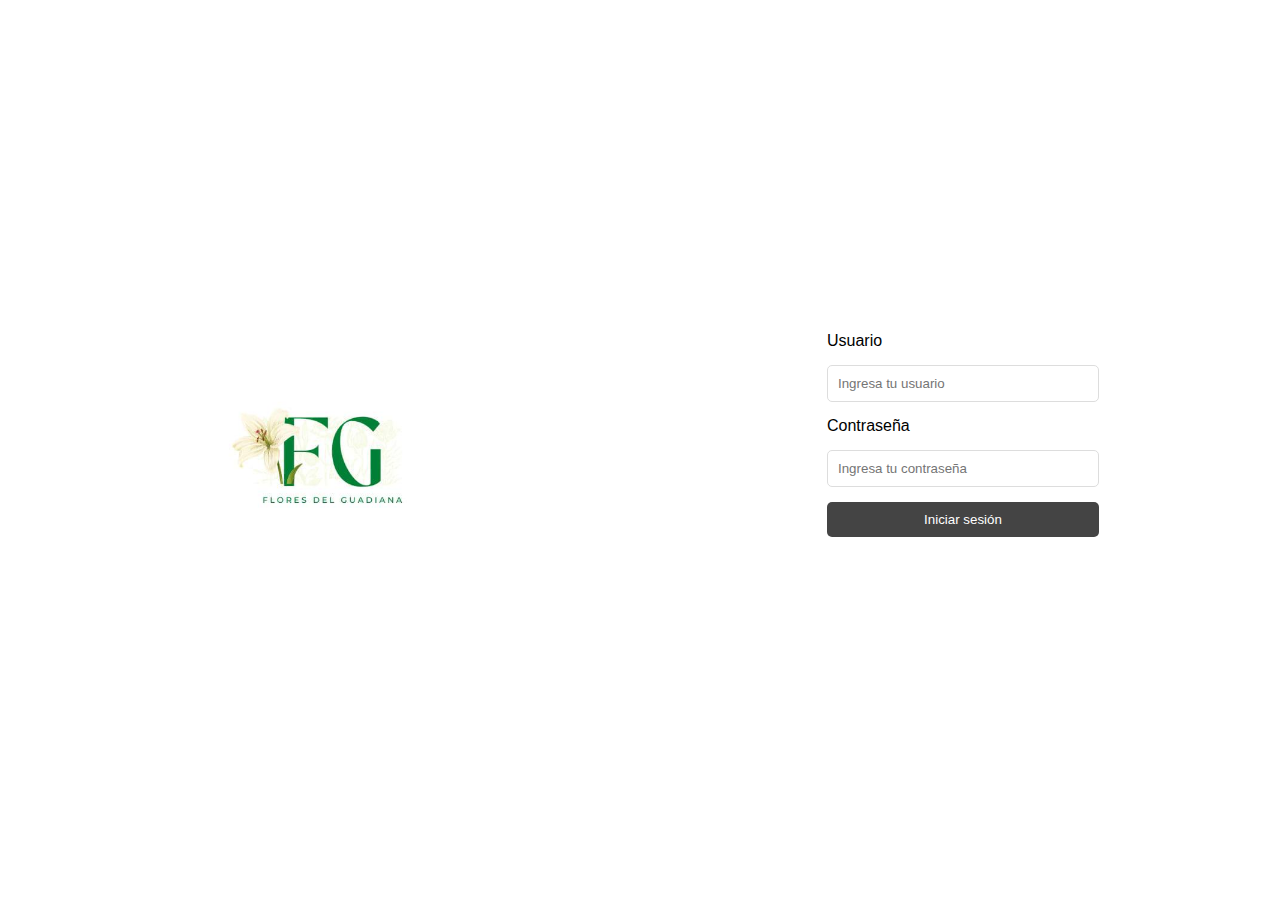
<file: front/inicio/index.html>
<!DOCTYPE html>
<html lang="es">
<head>
    <meta charset="UTF-8">
    <title>Flores del Guadiana - Login</title>
    <style>
        body {
            display: flex;
            justify-content: space-around;
            align-items: center;
            height: 100vh;
            font-family: sans-serif;
            background-color: #fff;
        }
        .logo {
            width: 300px;
        }
        .form-container {
            display: flex;
            flex-direction: column;
            gap: 15px;
        }
        input {
            padding: 10px;
            border: 1px solid #ddd;
            border-radius: 5px;
            width: 250px;
        }
        button {
            padding: 10px;
            background-color: #444;
            color: white;
            border: none;
            border-radius: 5px;
            cursor: pointer;
        }
        button:hover {
            background-color: #666;
        }
    </style>
</head>
<body>
    <div>
        <img src="../images/logo.png" alt="Logo" class="logo">
    </div>
    <div class="form-container">
        <label for="usuario">Usuario</label>
        <input type="text" id="usuario" placeholder="Ingresa tu usuario">
        
        <label for="contrasena">Contraseña</label>
        <input type="password" id="contrasena" placeholder="Ingresa tu contraseña">
        
        <button onclick="iniciarSesion()">Iniciar sesión</button>
        <p id="mensaje" style="color: red;"></p>
    </div>

    <script>
        async function iniciarSesion() {
            const usuario = document.getElementById('usuario').value.trim();
            const contrasena = document.getElementById('contrasena').value.trim();
            const mensaje = document.getElementById('mensaje');

            if (!usuario || !contrasena) {
                mensaje.textContent = "Por favor completa ambos campos.";
                return;
            }

            try {
                const formData = new FormData();
                formData.append('usuario', usuario);
                formData.append('contrasena', contrasena);

                const response = await fetch('http://127.0.0.1/floreria/apiinicio.php?accion=buscar_usuario', {
                    method: 'POST',
                    body: formData
                });

                const data = await response.json();

                if (data.status === "ok") {
                    mensaje.style.color = 'green';
                    mensaje.textContent = "Inicio de sesión exitoso";
                    // Redirigir a home
                    window.location.href = "../home/home.html";
                } else {
                    mensaje.style.color = 'red';
                    mensaje.textContent = data.mensaje || "Usuario o contraseña incorrectos";
                }
            } catch (error) {
                mensaje.textContent = "Error al conectar con el servidor.";
                console.error(error);
            }
        }
    </script>
</body>
</html>
</file>
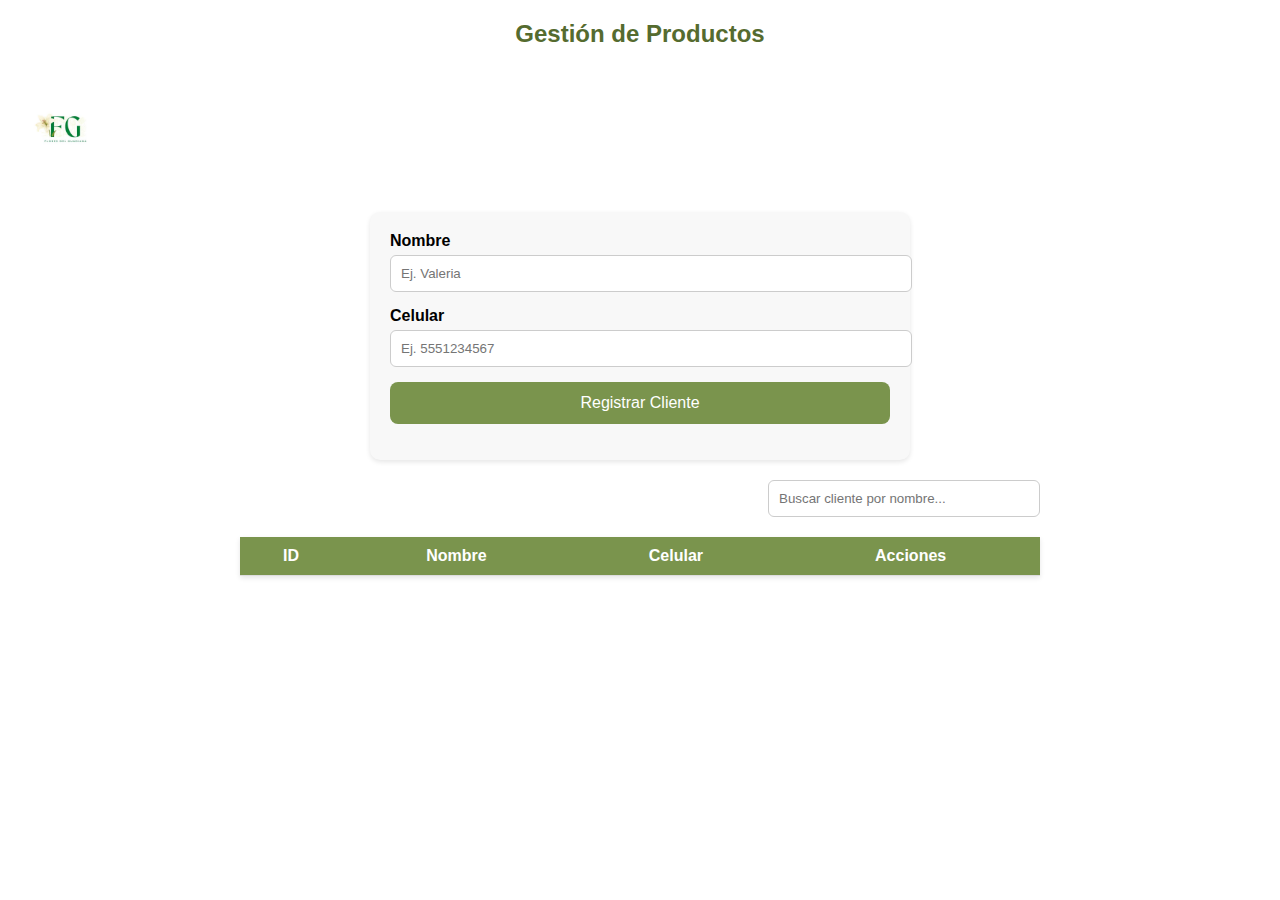
<file: front/clientes/clientes.html>
<!DOCTYPE html>
<html lang="es">
<head>
    <meta charset="UTF-8">
    <meta name="viewport" content="width=device-width, initial-scale=1.0">
    <title>Gestión de Clientes</title>
    <link rel="stylesheet" href="clientes.css">
</head>

<body>
    <h2>Gestión de Productos</h2>
    <header>
        <div class="logo">
            <a href="../home/home.html">
                <img src="../images/logo.png" alt="Logo FG">
            </a>
        </div>

        
   
        
    </header>

    <main>
        <!-- Formulario -->
        <section class="form-container">
            <form id="clienteForm">
                <div class="form-group">
                    <label for="nombre">Nombre</label>
                    <input type="text" id="nombre" name="nombre" placeholder="Ej. Valeria" required>
                </div>
                <div class="form-group">
                    <label for="celular">Celular</label>
                    <input type="text" id="celular" name="celular" placeholder="Ej. 5551234567" required>
                </div>
                <button type="submit" class="btn-registrar">Registrar Cliente</button>
            </form>
            <p id="mensaje" class="mensaje"></p>
        </section>

        <!-- Tabla -->
         <!-- Buscador -->
<section class="buscador-container">
    <input type="text" id="buscador" placeholder="Buscar cliente por nombre...">
</section>

        <section class="tabla-container">
            <table>
                <thead>
                    <tr>
                        <th>ID</th>
                        <th>Nombre</th>
                        <th>Celular</th>
                        <th>Acciones</th>
                    </tr>
                </thead>
                <tbody id="clientesTabla"></tbody>
            </table>
        </section>
    </main>

    <script src="clientes.js"></script>
</body>
</html>
</file>
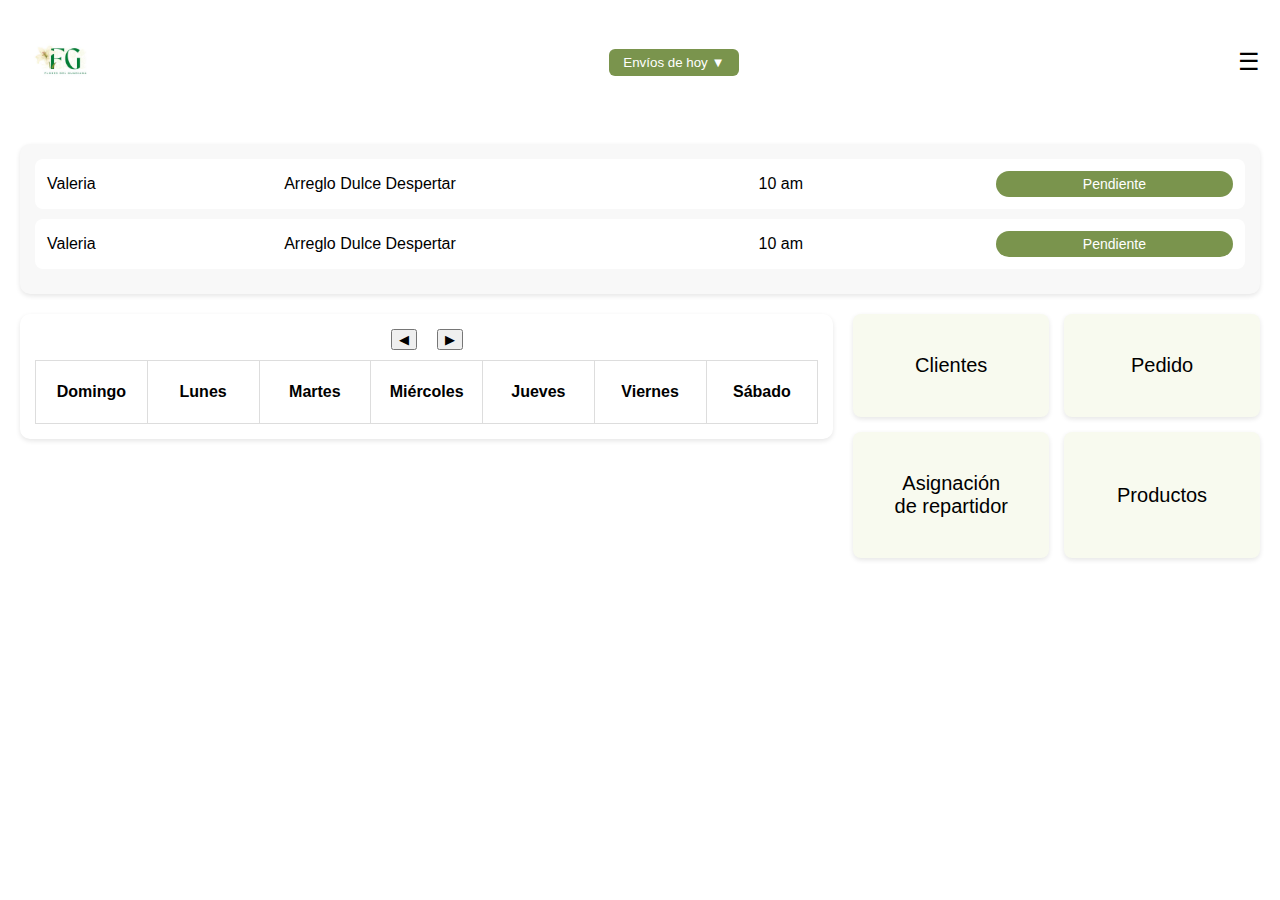
<file: front/home/home.html>
<!DOCTYPE html>
<html lang="es">
<head>
    <meta charset="UTF-8">
    <meta name="viewport" content="width=device-width, initial-scale=1.0">
    <title>Home - Florería</title>
    <link rel="stylesheet" href="home.css">
</head>
<body>
    <!-- Encabezado -->
    <header>
        <div class="logo">
            <img src="../images/logo.png" alt="Logo FG">
        </div>
        <nav>
            <button class="dropdown-btn">Envíos de hoy ▼</button>
        </nav>
        <div class="menu-icon">☰</div>
    </header>

    <main>
        <!-- Lista de envíos -->
        <section class="envios">
            <div class="envio">
                <span>Valeria</span>
                <span>Arreglo Dulce Despertar</span>
                <span>10 am</span>
                <span class="pendiente">Pendiente</span>
            </div>
            <div class="envio">
                <span>Valeria</span>
                <span>Arreglo Dulce Despertar</span>
                <span>10 am</span>
                <span class="pendiente">Pendiente</span>
            </div>
        </section>

        <!-- Contenedor calendario + botones -->
        <section class="main-grid">
            <!-- Calendario -->
            <div class="calendar-section">
                <div class="calendar-header">
                    <button onclick="prevMonth()">◀</button>
                    <h3 id="monthYear"></h3>
                    <button onclick="nextMonth()">▶</button>
                </div>
                <table class="calendar" id="calendar">
                    <thead>
                        <tr>
                            <th>Domingo</th>
                            <th>Lunes</th>
                            <th>Martes</th>
                            <th>Miércoles</th>
                            <th>Jueves</th>
                            <th>Viernes</th>
                            <th>Sábado</th>
                        </tr>
                    </thead>
                    <tbody></tbody>
                </table>
            </div>

            <!-- Botones -->
            <div class="buttons">
                <button onclick="location.href='../clientes/clientes.html'">Clientes</button>
                <button onclick="location.href='../pedido/pedidos.html'">Pedido</button>
                <button onclick="location.href='../repartidores/asignar.html'">Asignación de repartidor</button>
                <button onclick="location.href='../productos/productos.html'">Productos</button>
            </div>
        </section>
    </main>

    <script src="home.js"></script>
</body>
</html>
</file>
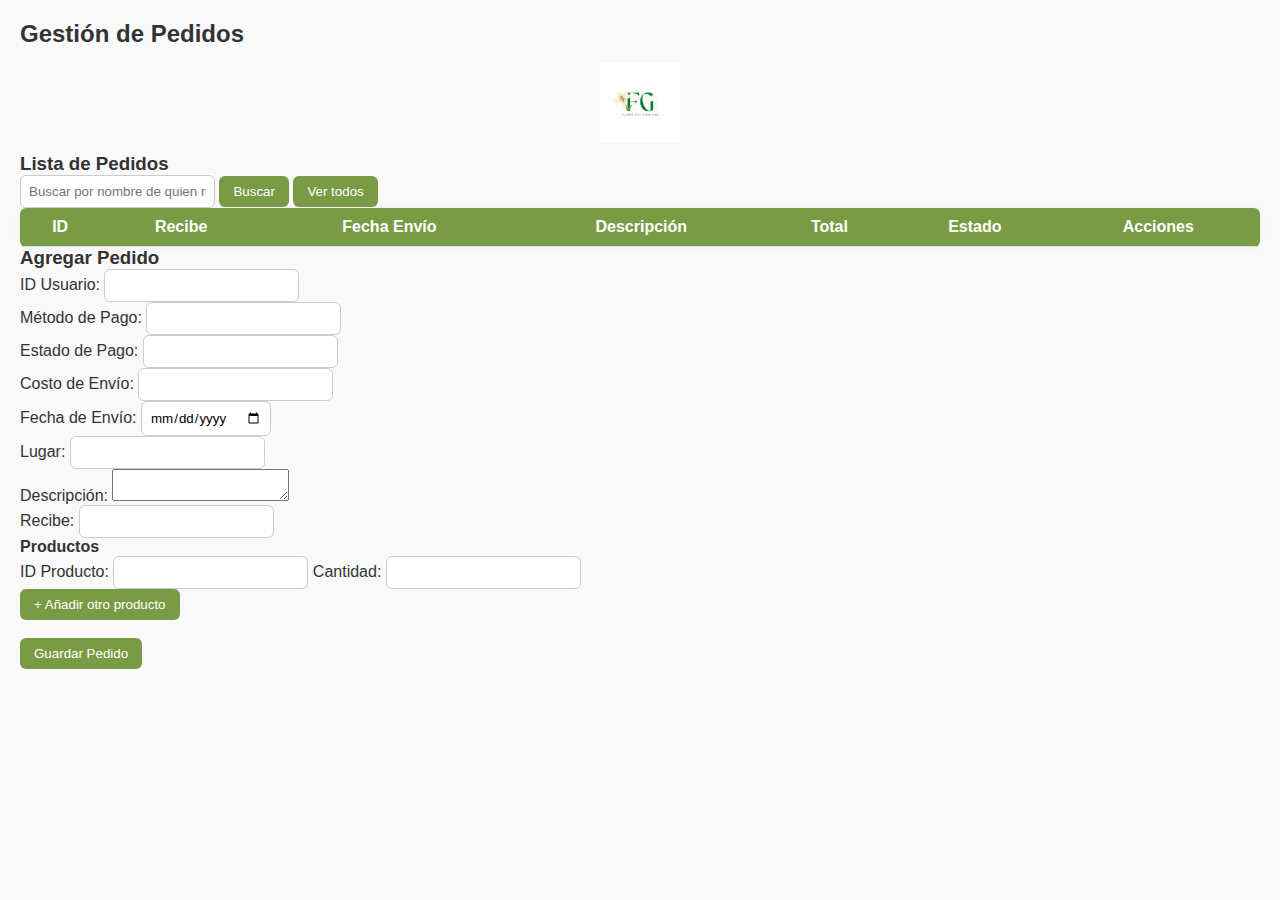
<file: front/pedido/pedidos.html>
<!DOCTYPE html>
<html lang="es">
<head>
<meta charset="UTF-8">
<meta name="viewport" content="width=device-width, initial-scale=1.0">
<title>Gestión de Pedidos</title>
<link rel="stylesheet" href="pedidos.css">
</head>
<body>

<h2>Gestión de Pedidos</h2>
<div class="logo">
        <a href="../home/home.html">
            <img src="../images/logo.png" alt="Logo FG">
        </a>
    </div>

<div class="container">
    <!-- Tabla de pedidos -->
    <div class="table-container">
        <h3>Lista de Pedidos</h3>
        <input type="text" id="buscarRecibe" placeholder="Buscar por nombre de quien recibe">
        <button class="btn" onclick="buscarPedido()">Buscar</button>
        <button class="btn" onclick="cargarPedidos()">Ver todos</button>

        <table id="tablaPedidos">
            <thead>
                <tr>
                    <th>ID</th>
                    <th>Recibe</th>
                    <th>Fecha Envío</th>
                    <th>Descripción</th>
                    <th>Total</th>
                    <th>Estado</th>
                    
                    <th>Acciones</th>
                </tr>
            </thead>
            <tbody></tbody>
        </table>
    </div>

    <!-- Formulario para agregar/editar -->
    <div class="form-container">
        <h3 id="formTitulo">Agregar Pedido</h3>

        <!-- Campo oculto para editar -->
        <input type="hidden" id="id_pedido">

        <div class="form-group">
            <label>ID Usuario:</label>
            <input type="number" id="id_usuario">
        </div>
        <div class="form-group">
            <label>Método de Pago:</label>
            <input type="text" id="metodo_pago">
        </div>
        <div class="form-group">
            <label>Estado de Pago:</label>
            <input type="text" id="estado_pago">
        </div>
        <div class="form-group">
            <label>Costo de Envío:</label>
            <input type="number" step="0.01" id="costo_envio">
        </div>
        <div class="form-group">
            <label>Fecha de Envío:</label>
            <input type="date" id="fecha_envio">
        </div>
        <div class="form-group">
            <label>Lugar:</label>
            <input type="text" id="lugar">
        </div>
        <div class="form-group">
            <label>Descripción:</label>
            <textarea id="descripcion"></textarea>
        </div>
        <div class="form-group">
            <label>Recibe:</label>
            <input type="text" id="recibe">
        </div>

        <h4>Productos</h4>
        <div id="productosContainer">
            <div class="form-group">
                <label>ID Producto:</label>
                <input type="number" class="id_producto">
                <label>Cantidad:</label>
                <input type="number" class="cantidad">
            </div>
        </div>
        <button class="btn" type="button" onclick="agregarProducto()">+ Añadir otro producto</button>

        <br><br>
        <button class="btn" onclick="guardarPedido()">Guardar Pedido</button>
    </div>
</div>

<script src="pedidos.js"></script>

</body>
</html>
</file>
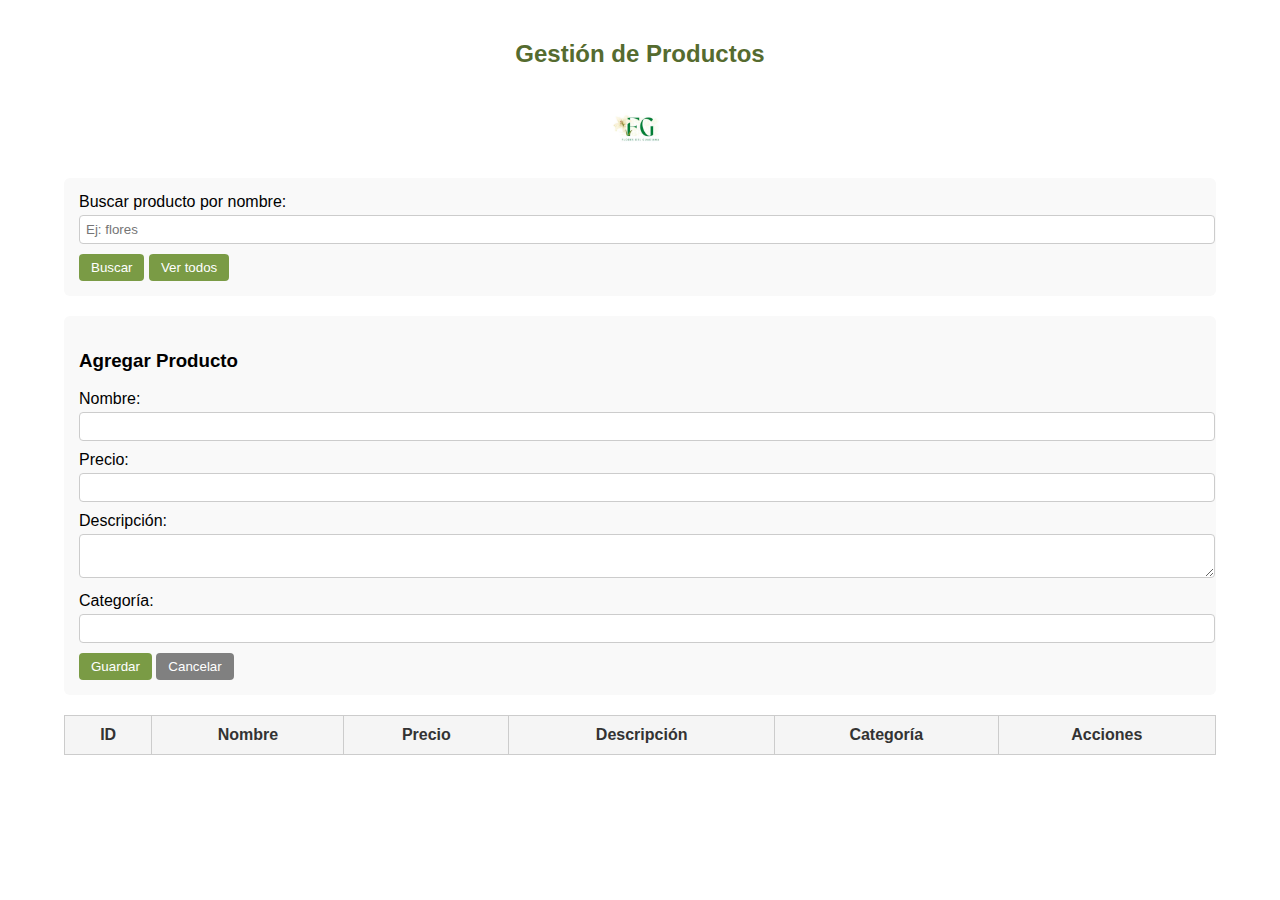
<file: front/productos/productos.html>
<!DOCTYPE html>
<html lang="es">
<head>
<meta charset="UTF-8">
<meta name="viewport" content="width=device-width, initial-scale=1.0">
<title>Gestión de Productos</title>
<link rel="stylesheet" href="productos.css">
</head>
<body>

<div class="container">
    <h2>Gestión de Productos</h2>

    <div class="logo">
        <a href="../home/home.html">
            <img src="../images/logo.png" alt="Logo FG">
        </a>
    </div>

    <!-- Formulario de búsqueda -->
    <div class="form-container">
        <div class="form-group">
            <label>Buscar producto por nombre:</label>
            <input type="text" id="buscarNombre" placeholder="Ej: flores">
        </div>
        <button class="btn" onclick="buscarProducto()">Buscar</button>
        <button class="btn" onclick="cargarProductos()">Ver todos</button>
    </div>

    <!-- Formulario para agregar/editar -->
    <div class="form-container">
        <h3 id="formTitle">Agregar Producto</h3>
        <input type="hidden" id="productoId">
        
        <div class="form-group">
            <label>Nombre:</label>
            <input type="text" id="nombre">
        </div>
        
        <div class="form-group">
            <label>Precio:</label>
            <input type="number" id="precio">
        </div>
        
        <div class="form-group">
            <label>Descripción:</label>
            <textarea id="descripcion"></textarea>
        </div>
        
        <div class="form-group">
            <label>Categoría:</label>
            <input type="text" id="categoria">
        </div>
        
        <button class="btn" onclick="guardarProducto()">Guardar</button>
        <button class="btn" style="background-color: gray;" onclick="cancelarEdicion()">Cancelar</button>
    </div>

    <!-- Tabla de productos -->
    <table id="tablaProductos">
        <thead>
            <tr>
                <th>ID</th>
                <th>Nombre</th>
                <th>Precio</th>
                <th>Descripción</th>
                <th>Categoría</th>
                <th>Acciones</th>
            </tr>
        </thead>
        <tbody></tbody>
    </table>
</div>

<script src="productos.js"></script>

</body>
</html>
</file>
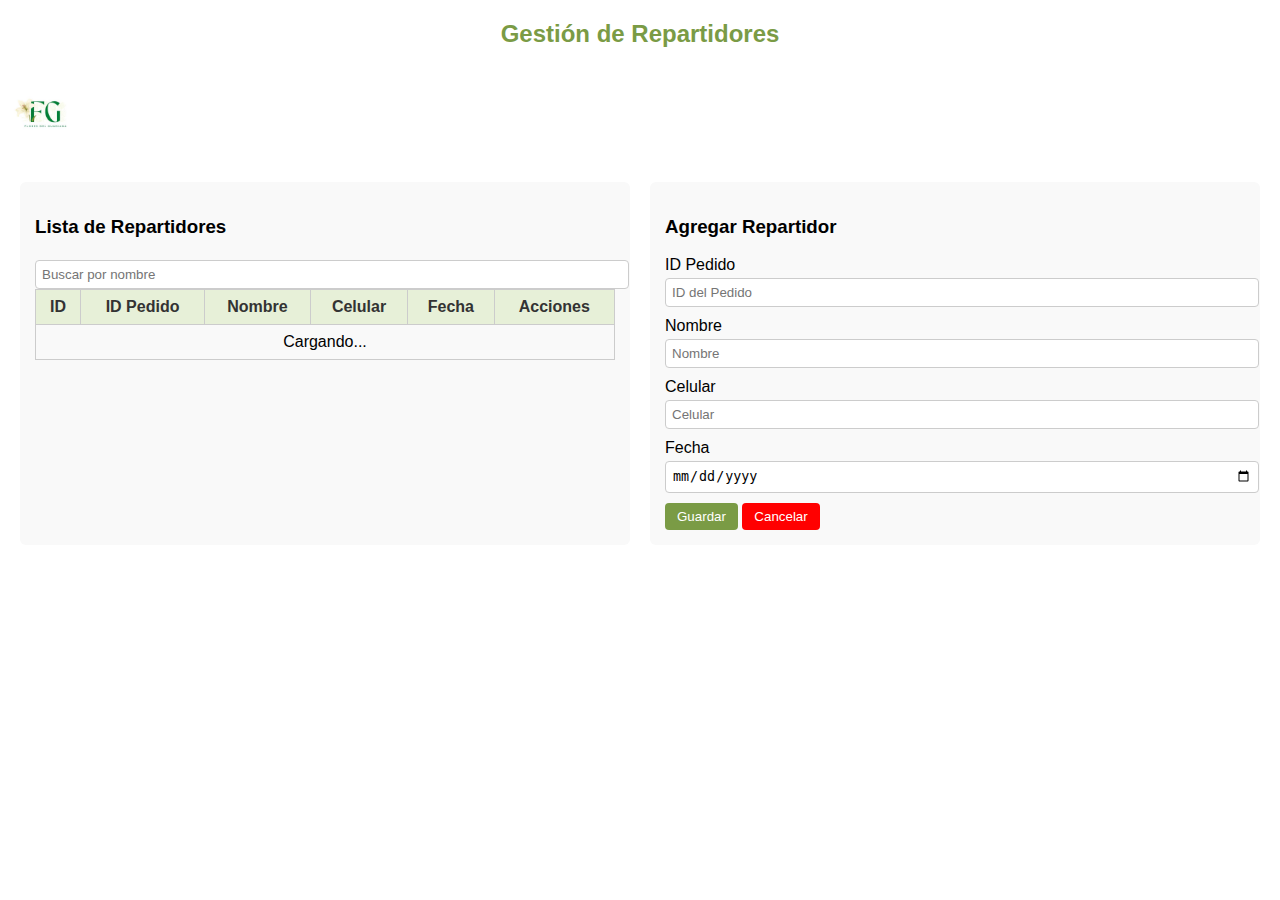
<file: front/repartidores/repartidores.html>
<!DOCTYPE html>
<html lang="es">
<head>
    <meta charset="UTF-8">
    <meta name="viewport" content="width=device-width, initial-scale=1.0">
    <title>Gestión de Repartidores</title>
    <link rel="stylesheet" href="repartidores.css">
</head>
<body>
 

    <h2>Gestión de Repartidores</h2>
      <div class="logo">
        <a href="../home/home.html">
            <img src="../images/logo.png" alt="Logo FG">
        </a>
    </div>

    <div class="container">
        <!-- Tabla -->
        <div class="table-container">
            <h3>Lista de Repartidores</h3>
            <input type="text" id="buscarNombre" placeholder="Buscar por nombre" oninput="buscarRepartidor()">
            <table>
                <thead>
                    <tr>
                        <th>ID</th>
                        <th>ID Pedido</th>
                        <th>Nombre</th>
                        <th>Celular</th>
                        <th>Fecha</th>
                        <th>Acciones</th>
                    </tr>
                </thead>
                <tbody id="tablaRepartidores">
                    <tr><td colspan="6">Cargando...</td></tr>
                </tbody>
            </table>
        </div>

        <!-- Formulario -->
        <div class="form-container">
            <h3 id="formTitle">Agregar Repartidor</h3>
            <div class="form-group">
                <label>ID Pedido</label>
                <input type="number" id="id_pedido" placeholder="ID del Pedido">
            </div>
            <div class="form-group">
                <label>Nombre</label>
                <input type="text" id="nombre" placeholder="Nombre">
            </div>
            <div class="form-group">
                <label>Celular</label>
                <input type="text" id="celular" placeholder="Celular">
            </div>
            <div class="form-group">
                <label>Fecha</label>
                <input type="date" id="fecha">
            </div>
            <input type="hidden" id="repartidorId">
            <button class="btn" onclick="guardarRepartidor()">Guardar</button>
            <button class="btn btn-danger" onclick="cancelarEdicion()">Cancelar</button>
        </div>
    </div>

    <script src="repartidores.js"></script>
</body>
</html>
</file>
<file: front/clientes/clientes.css>
body {
    font-family: Arial, sans-serif;
    margin: 0;
    background: white;
}
.container {
        width: 90%;
        margin: auto;
        padding-top: 20px;
    }
    h2 {
        text-align: center;
        color: #556B2F;
    }
/* Header */
header {
    display: flex;
    justify-content: space-between;
    align-items: center;
    padding: 15px 20px;
}

.logo img {
    height: 90px;
}

.menu-icon {
    font-size: 24px;
    cursor: pointer;
}

/* Formulario */
.form-container {
    max-width: 500px;
    margin: 20px auto;
    background: #f8f8f8;
    padding: 20px;
    border-radius: 10px;
    box-shadow: 0px 2px 5px rgba(0,0,0,0.1);
}

.form-group {
    margin-bottom: 15px;
}

label {
    display: block;
    margin-bottom: 5px;
    font-weight: bold;
}

input {
    width: 100%;
    padding: 10px;
    border: 1px solid #ccc;
    border-radius: 6px;
}

.btn-registrar {
    background: #7a944d;
    color: white;
    border: none;
    padding: 12px;
    font-size: 16px;
    border-radius: 8px;
    cursor: pointer;
    width: 100%;
}

.btn-registrar:hover {
    background: #6a8440;
}

/* Tabla */
.tabla-container {
    max-width: 800px;
    margin: 20px auto;
}

table {
    width: 100%;
    border-collapse: collapse;
    background: white;
    box-shadow: 0px 2px 5px rgba(0,0,0,0.1);
}

th, td {
    padding: 10px;
    border-bottom: 1px solid #ddd;
    text-align: center;
}

th {
    background: #7a944d;
    color: white;
}

.btn-editar, .btn-eliminar {
    padding: 6px 10px;
    border: none;
    border-radius: 6px;
    cursor: pointer;
}

.btn-editar {
    background: #ffd966;
}

.btn-eliminar {
    background: #e06666;
    color: white;
}
.buscador-container {
    max-width: 800px;
    margin: 20px auto;
    text-align: right;
}

#buscador {
    padding: 10px;
    width: 250px;
    border: 1px solid #ccc;
    border-radius: 6px;
}
</file>
<file: front/home/home.css>
body {
    font-family: Arial, sans-serif;
    margin: 0;
    background: white;
}

/* Header */
header {
    display: flex;
    justify-content: space-between;
    align-items: center;
    padding: 15px 20px;
}

.logo img {
    height: 90px;
}

.dropdown-btn {
    background: #7a944d;
    color: white;
    padding: 6px 14px;
    border: none;
    border-radius: 6px;
    cursor: pointer;
}

.menu-icon {
    font-size: 24px;
    cursor: pointer;
}

/* Lista de envíos */
.envios {
    margin: 20px;
    background: #f8f8f8;
    padding: 15px;
    border-radius: 10px;
    box-shadow: 0px 2px 5px rgba(0,0,0,0.1);
}

.envio {
    display: grid;
    grid-template-columns: 1fr 2fr 1fr 1fr;
    padding: 12px;
    background: white;
    margin-bottom: 10px;
    border-radius: 8px;
    align-items: center;
}

.pendiente {
    background: #7a944d;
    color: white;
    padding: 5px 12px;
    border-radius: 15px;
    text-align: center;
    font-size: 14px;
}

/* Layout principal */
.main-grid {
    display: grid;
    grid-template-columns: 2fr 1fr;
    gap: 20px;
    margin: 20px;
    align-items: start;
}

/* Calendario */
.calendar-section {
    background: white;
    border-radius: 10px;
    box-shadow: 0px 2px 5px rgba(0,0,0,0.1);
    padding: 15px;
}

.calendar-header {
    display: flex;
    justify-content: center;
    align-items: center;
    gap: 10px;
    margin-bottom: 10px;
}

.calendar-header h3 {
    margin: 0;
}

.calendar {
    width: 100%;
    border-collapse: collapse;
}

.calendar th, .calendar td {
    width: 14.28%;
    height: 60px;
    text-align: center;
    border: 1px solid #ddd;
    vertical-align: middle;
    position: relative;
}

.calendar td.marked::before {
    content: "";
    position: absolute;
    bottom: 8px;
    left: 50%;
    transform: translateX(-50%);
    width: 60%;
    height: 8px;
    background: #7a944d;
    border-radius: 10px;
}

/* Botones */
.buttons {
    display: grid;
    grid-template-columns: 1fr 1fr;
    gap: 15px;
}

.buttons button {
    background: #f8faef;
    border: none;
    padding: 40px;
    font-size: 20px;
    border-radius: 8px;
    cursor: pointer;
    box-shadow: 0px 2px 5px rgba(0,0,0,0.1);
}
</file>
<file: front/pedido/pedidos.css>
* {
    margin: 0;
    padding: 0;
    box-sizing: border-box;
    font-family: Arial, Helvetica, sans-serif;
}

body {
    background-color: #f9f9f9;
    color: #333;
    padding: 20px;
}

h1, h2 {
    margin-bottom: 15px;
}

.main-container {
    display: flex;
    gap: 20px;
}

.left-panel {
    flex: 2;
    display: flex;
    flex-direction: column;
    gap: 15px;
}

.right-panel {
    flex: 1;
}

.search-box {
    display: flex;
    gap: 10px;
    background: white;
    padding: 10px;
    border-radius: 6px;
    box-shadow: 0px 0px 6px rgba(0,0,0,0.05);
}

input[type="text"],
input[type="number"],
input[type="date"] {
    padding: 8px;
    border: 1px solid #ccc;
    border-radius: 6px;
}

button {
    background-color: #7A9B45;
    border: none;
    color: white;
    padding: 8px 14px;
    border-radius: 6px;
    cursor: pointer;
    transition: background-color 0.2s ease;
}

button:hover {
    background-color: #7A9B45;
}

table {
    width: 100%;
    border-collapse: collapse;
    background-color: white;
    border-radius: 6px;
    overflow: hidden;
    box-shadow: 0px 0px 6px rgba(0,0,0,0.05);
}

th, td {
    padding: 10px;
    border-bottom: 1px solid #ddd;
    text-align: center;
}

th {
    background-color: #7A9B45;
    color: white;
}

tr:hover {
    background-color: #f1f1f1;
}

form {
    background-color: white;
    padding: 15px;
    border-radius: 6px;
    display: flex;
    flex-direction: column;
    gap: 10px;
    box-shadow: 0px 0px 8px rgba(0,0,0,0.1);
}

form input, form button {
    width: 100%;
}

form button {
    background-color: #7A9B45;
}

form button:hover {
    background-color: #7A9B45;
}

.logo img {
        display: block;
        margin: 10px auto;
        height: 80px;
    }
</file>
<file: front/productos/productos.css>
body {
        font-family: Arial, sans-serif;
        background-color: #fff;
        margin: 0;
        padding: 0;
    }
    .container {
        width: 90%;
        margin: auto;
        padding-top: 20px;
    }
    h2 {
        text-align: center;
        color: #556B2F;
    }
    table {
        width: 100%;
        border-collapse: collapse;
        margin-top: 20px;
    }
    table th, table td {
        border: 1px solid #ccc;
        padding: 10px;
        text-align: center;
    }
    table th {
        background-color: #f5f5f5;
        color: #333;
    }
    .btn {
        background-color: #7A9B45;
        color: white;
        padding: 6px 12px;
        border: none;
        cursor: pointer;
        border-radius: 4px;
    }
    .btn:hover {
        background-color: #6A8B3F;
    }
    .btn-danger {
        background-color: red;
    }
    .form-group {
        margin-bottom: 10px;
    }
    input, textarea {
        width: 100%;
        padding: 6px;
        margin-top: 4px;
        border: 1px solid #ccc;
        border-radius: 4px;
    }
    .form-container {
        background: #f9f9f9;
        padding: 15px;
        border-radius: 6px;
        margin-bottom: 20px;
    }
    .logo img {
        display: block;
        margin: 10px auto;
        height: 80px;
    }
</file>
<file: front/repartidores/repartidores.css>
body {
    font-family: Arial, sans-serif;
    background-color: #fff;
    margin: 0;
    padding: 0;
}
h2 {
    text-align: center;
    color: #7A9B45;
}
.container {
    display: flex;
    flex-wrap: wrap;
    gap: 20px;
    padding: 20px;
}
.table-container, .form-container {
    background: #f9f9f9;
    border-radius: 6px;
    padding: 15px;
    flex: 1;
    min-width: 350px;
}
table {
    width: 100%;
    border-collapse: collapse;
}
th, td {
    padding: 8px;
    border: 1px solid #ccc;
    text-align: center;
}
th {
    background-color: #e7f0d8;
    color: #333;
}
.btn {
    background-color: #7A9B45;
    color: white;
    padding: 6px 12px;
    border: none;
    cursor: pointer;
    border-radius: 4px;
}
.btn:hover {
    background-color: #6A8B3F;
}
.btn-danger {
    background-color: red;
}
.form-group {
    margin-bottom: 10px;
}
input, select, textarea {
    width: 100%;
    padding: 6px;
    margin-top: 4px;
    border: 1px solid #ccc;
    border-radius: 4px;
}
.logo img {
    height: 90px;
}
</file>
